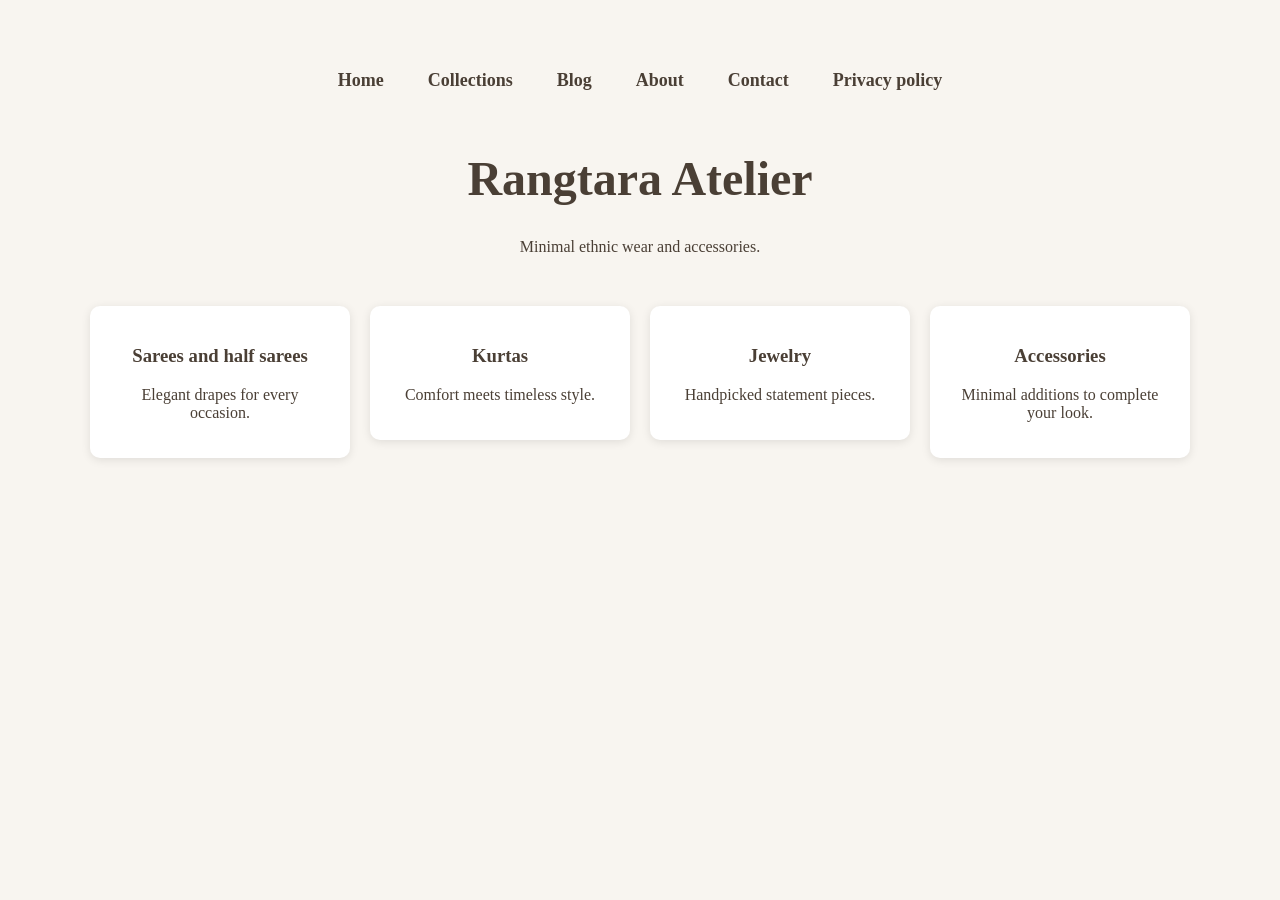
<file: index.html>
<!DOCTYPE html>
<html>
<head>
    <title>Rangtara Atelier</title>
    <link rel="stylesheet" href="style.css">
</head>

<body>

   <nav>
    <a href="index.html">Home</a>
    <a href="collections.html">Collections</a>
    <a href="blog.html">Blog</a>
    <a href="about.html">About</a>
    <a href="contact.html">Contact</a>
    <a href="privacy policy.html">Privacy policy</a>
</nav>
    <h1>Rangtara Atelier</h1>

    <p>Minimal ethnic wear and accessories.</p>

    <div class="products">

      <a href="sarees.html" class="card-link">
    <div class="card">
        <h3>Sarees and half sarees</h3>
        <p>Elegant drapes for every occasion.</p>
    </div>
</a>

 <a href="kurtas.html" class="card-link">
        <div class="card">
            <h3>Kurtas</h3>
            <p>Comfort meets timeless style.</p>
        </div>
</a>

 <a href="jewelry.html" class="card-link">
        <div class="card">
            <h3>Jewelry</h3>
            <p>Handpicked statement pieces.</p>
        </div>
 </a>


 <a href="accessories.html" class="card-link">
        <div class="card">
            <h3>Accessories</h3>
            <p>Minimal additions to complete your look.</p>
        </div>
</a>

    </div>

</body>

</html>
</file>
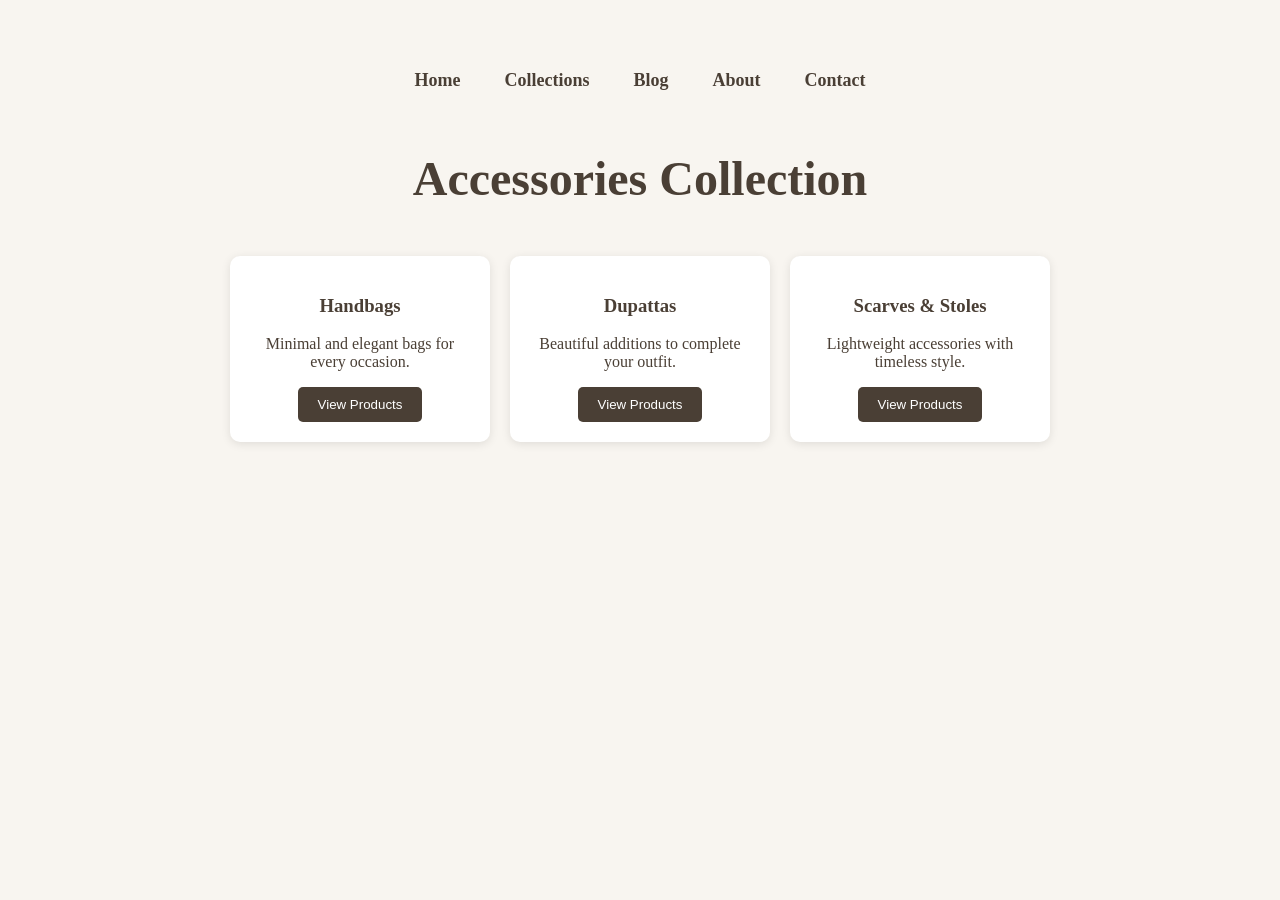
<file: accessories.html>
<!DOCTYPE html>
<html>
<head>
    <title>Accessories - Rangtara Atelier</title>
    <link rel="stylesheet" href="style.css">
</head>

<body>

<nav>
    <a href="index.html">Home</a>
    <a href="collections.html">Collections</a>
    <a href="blog.html">Blog</a>
    <a href="about.html">About</a>
    <a href="contact.html">Contact</a>
</nav>

<h1>Accessories Collection</h1>

<div class="products">

    <div class="card">
        <h3>Handbags</h3>
        <p>Minimal and elegant bags for every occasion.</p>
        <button>View Products</button>
    </div>

    <div class="card">
        <h3>Dupattas</h3>
        <p>Beautiful additions to complete your outfit.</p>
        <button>View Products</button>
    </div>

    <div class="card">
        <h3>Scarves & Stoles</h3>
        <p>Lightweight accessories with timeless style.</p>
        <button>View Products</button>
    </div>

</div>

</body>
</html>
</file>
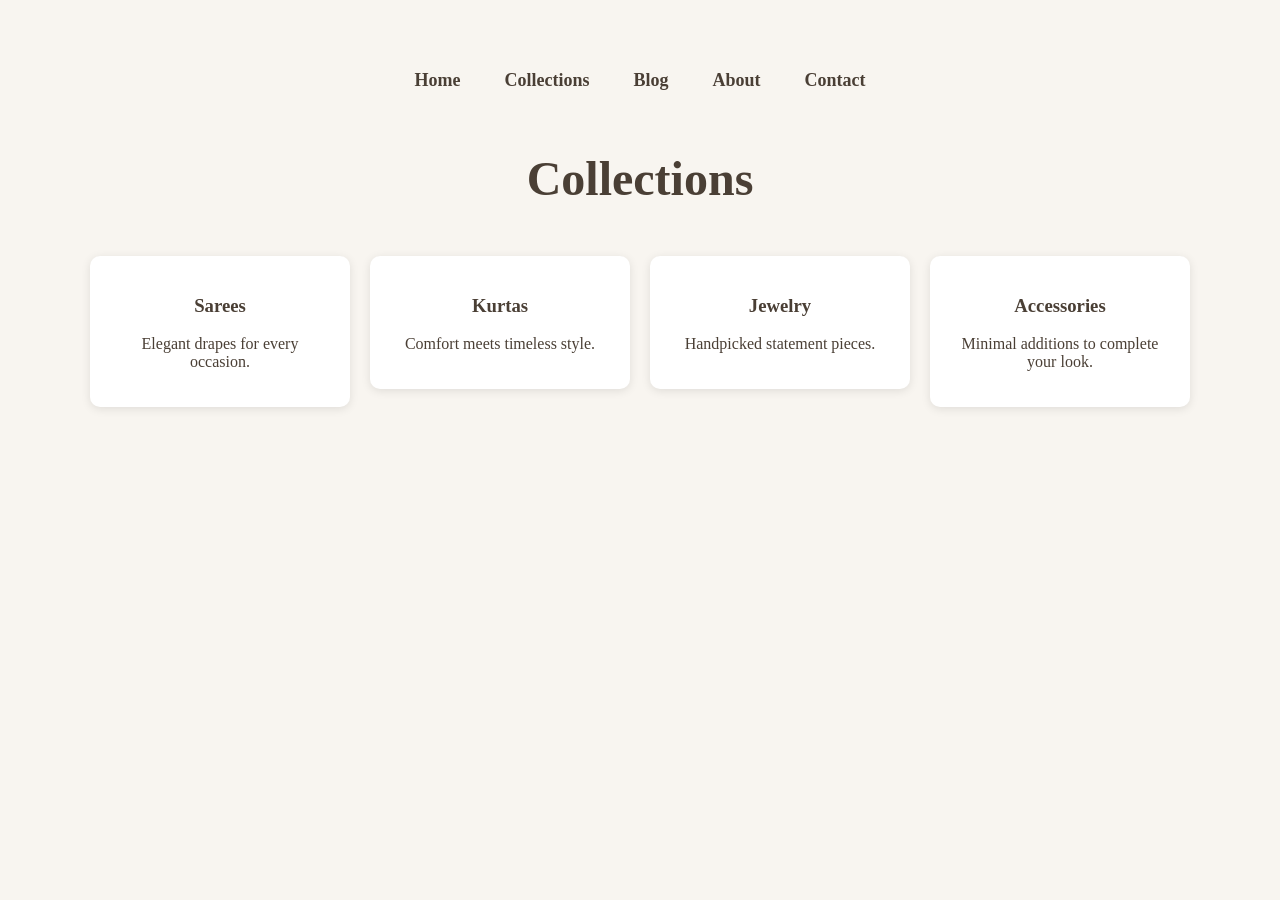
<file: collections.html>
<!DOCTYPE html>
<html>
<head>
    <title>Collections - Rangtara Atelier</title>
    <link rel="stylesheet" href="style.css">
</head>
<body>

    <nav>
    <a href="index.html">Home</a>
    <a href="collections.html">Collections</a>
    <a href="blog.html">Blog</a>
    <a href="about.html">About</a>
    <a href="contact.html">Contact</a>
</nav>

<h1>Collections</h1>

<div class="products">

    <a href="sarees.html" class="card-link">
        <div class="card">
            <h3>Sarees</h3>
            <p>Elegant drapes for every occasion.</p>
        </div>
    </a>

    <a href="kurtas.html" class="card-link">
        <div class="card">
            <h3>Kurtas</h3>
            <p>Comfort meets timeless style.</p>
        </div>
    </a>

    <a href="jewelry.html" class="card-link">
        <div class="card">
            <h3>Jewelry</h3>
            <p>Handpicked statement pieces.</p>
        </div>
    </a>

    <a href="accessories.html" class="card-link">
        <div class="card">
            <h3>Accessories</h3>
            <p>Minimal additions to complete your look.</p>
        </div>
    </a>

</div>
</body>
</html>
</file>
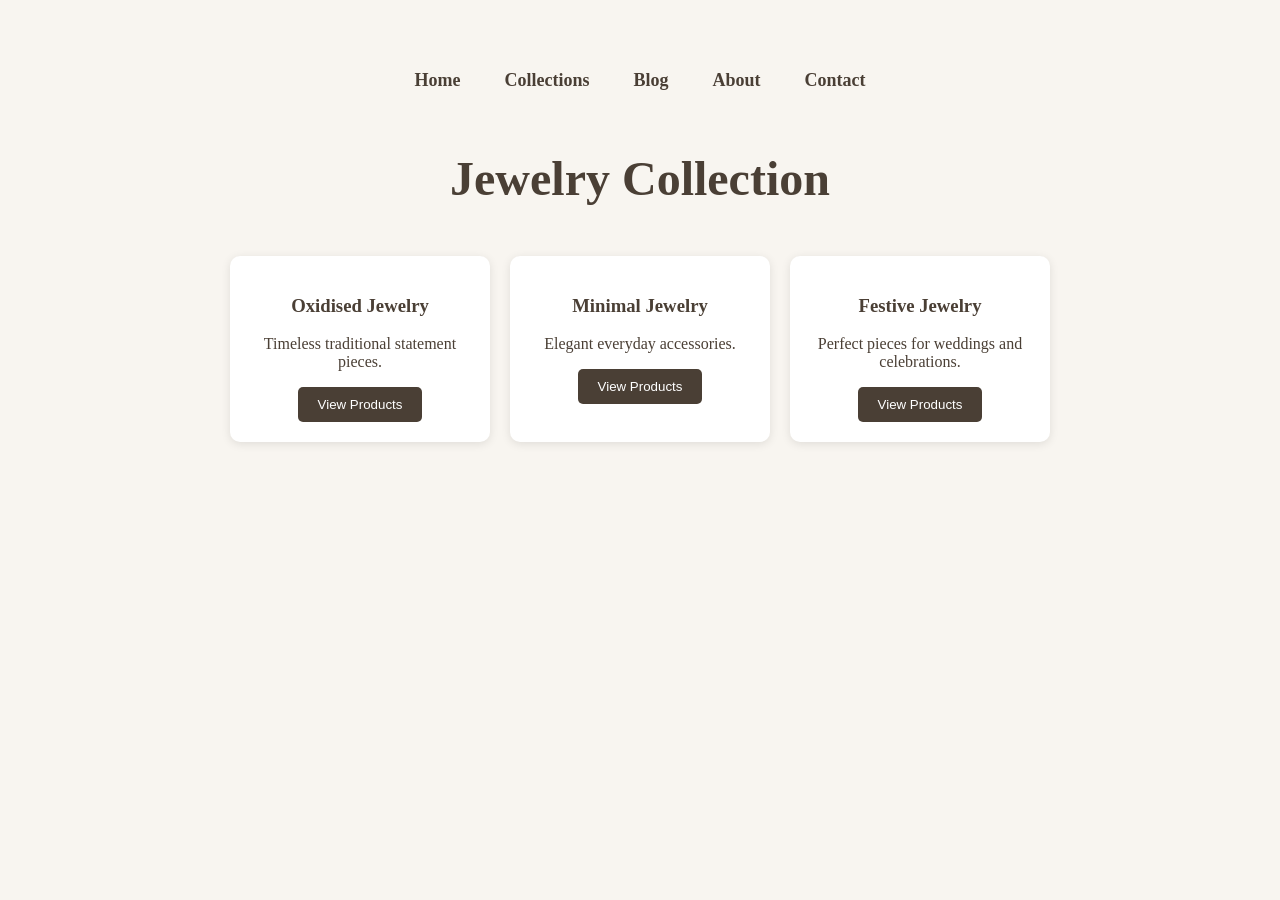
<file: jewelry.html>
<!<!DOCTYPE html>
<html>
<head>
    <title>Jewelry - Rangtara Atelier</title>
    <link rel="stylesheet" href="style.css">
</head>

<body>

<nav>
    <a href="index.html">Home</a>
    <a href="collections.html">Collections</a>
    <a href="blog.html">Blog</a>
    <a href="about.html">About</a>
    <a href="contact.html">Contact</a>
</nav>

<h1>Jewelry Collection</h1>

<div class="products">

    <div class="card">
        <h3>Oxidised Jewelry</h3>
        <p>Timeless traditional statement pieces.</p>
        <button>View Products</button>
    </div>

    <div class="card">
        <h3>Minimal Jewelry</h3>
        <p>Elegant everyday accessories.</p>
        <button>View Products</button>
    </div>

    <div class="card">
        <h3>Festive Jewelry</h3>
        <p>Perfect pieces for weddings and celebrations.</p>
        <button>View Products</button>
    </div>

</div>

</body>
</html>
</file>
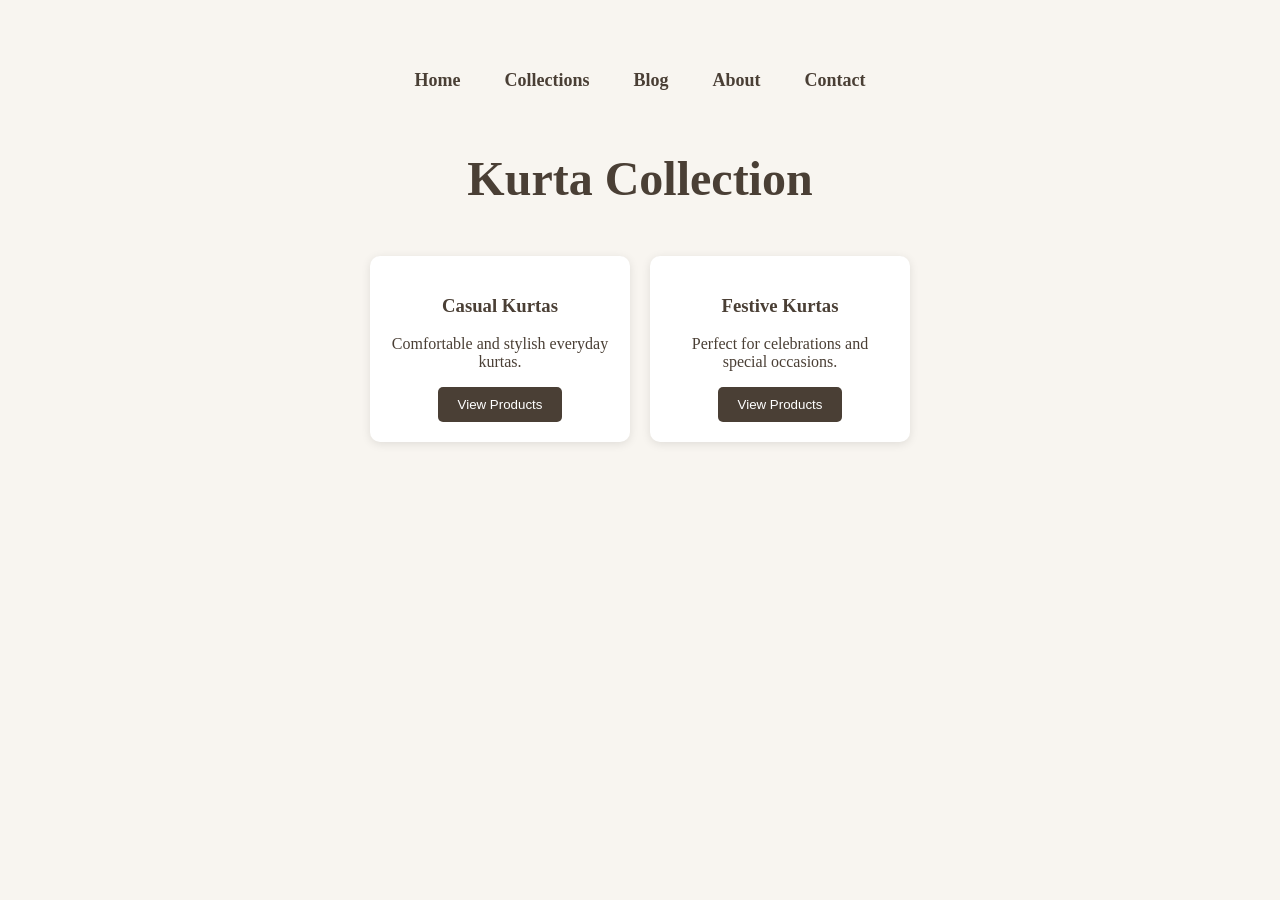
<file: kurtas.html>
<!DOCTYPE html>
<html>
<head>
    <title>Kurtas - Rangtara Atelier</title>
    <link rel="stylesheet" href="style.css">
</head>

<body>

<nav>
    <a href="index.html">Home</a>
    <a href="collections.html">Collections</a>
    <a href="blog.html">Blog</a>
    <a href="about.html">About</a>
    <a href="contact.html">Contact</a>
</nav>

<h1>Kurta Collection</h1>

<div class="products">

    <div class="card">
        <h3>Casual Kurtas</h3>
        <p>Comfortable and stylish everyday kurtas.</p>
        <button>View Products</button>
    </div>

    <div class="card">
        <h3>Festive Kurtas</h3>
        <p>Perfect for celebrations and special occasions.</p>
        <button>View Products</button>
    </div>    
    </body>
</html>
</file>
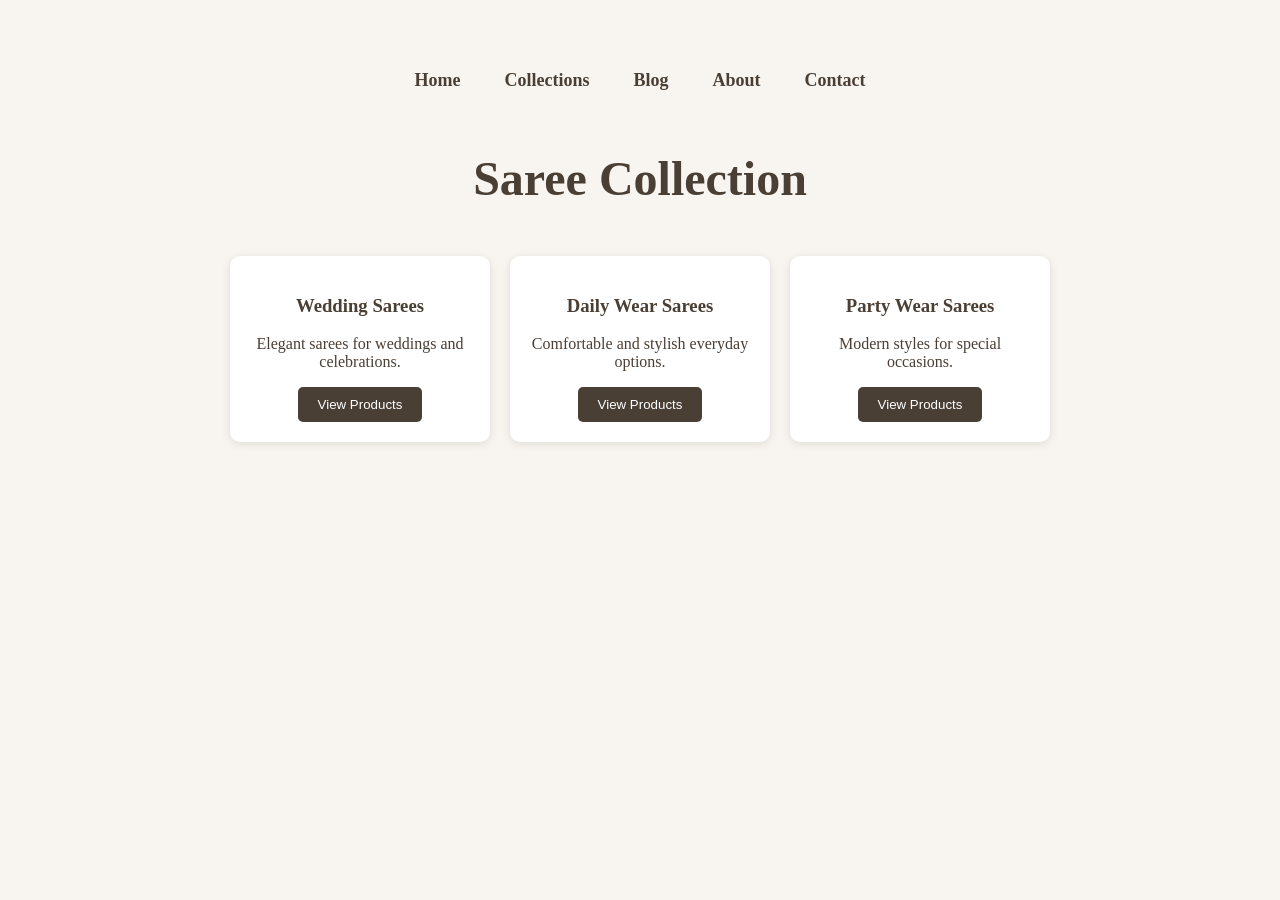
<file: sarees.html>
<!DOCTYPE html>
<html>
<head>
    <title>Sarees - Rangtara Atelier</title>
    <link rel="stylesheet" href="style.css">
</head>

<body>

    <nav>
        <a href="index.html">Home</a>
        <a href="collections.html">Collections</a>
        <a href="blog.html">Blog</a>
        <a href="about.html">About</a>
        <a href="contact.html">Contact</a>
    </nav>

    <h1>Saree Collection</h1>

    <div class="products">

        <div class="card">
            <h3>Wedding Sarees</h3>
            <p>Elegant sarees for weddings and celebrations.</p>
           <a href="wedding-sarees.html">
    <button>View Products</button>
</a>
        </div>

        <div class="card">
            <h3>Daily Wear Sarees</h3>
            <p>Comfortable and stylish everyday options.</p>
            <a href="daily-sarees.html">
    <button>View Products</button>
</a>
        </div>

        <div class="card">
            <h3>Party Wear Sarees</h3>
            <p>Modern styles for special occasions.</p>
           <a href="party-sarees.html">
    <button>View Products</button>
</a>
        </div>

    </div>

</body>
</html>
</file>
<file: style.css>
body {
    font-family: Georgia, serif;
    background-color: #f8f5f0;
    color: #4a3f35;
    margin: 0;
    padding: 50px;
}

h1 {
    text-align: center;
    font-size: 48px;
}

p {
    text-align: center;
}

h2 {
    margin-top: 50px;
}

ul {
    max-width: 300px;
    margin: auto;
}


.products {
    display: flex;
    justify-content: center;
    gap: 20px;
    flex-wrap: wrap;
    margin-top: 50px;
}

.card {
    background: white;
    width: 220px;
    padding: 20px;
    border-radius: 10px;
    text-align: center;
    box-shadow: 0 2px 10px rgba(0,0,0,0.1);
}

nav {
    text-align: center;
    padding: 20px 0;
}

nav a {
    text-decoration: none;
    color: #4a3f35;
    margin: 0 20px;
    font-size: 18px;
    font-weight: bold;
}

nav a:hover {
    color: #8b6f5a;
}
nav {
    text-align: center;
    margin-bottom: 40px;
}

nav a {
    margin: 0 20px;
    text-decoration: none;
    color: #4a3f35;
    font-weight: bold;
}

.card-link {
    text-decoration: none;
    color: inherit;
}

.card-link:hover .card {
    transform: translateY(-5px);
    transition: 0.3s;
}

button {
    background-color: #4a3f35;
    color: white;
    border: none;
    padding: 10px 20px;
    border-radius: 5px;
    cursor: pointer;
}

button:hover {
    opacity: 0.85;
}
</file>
